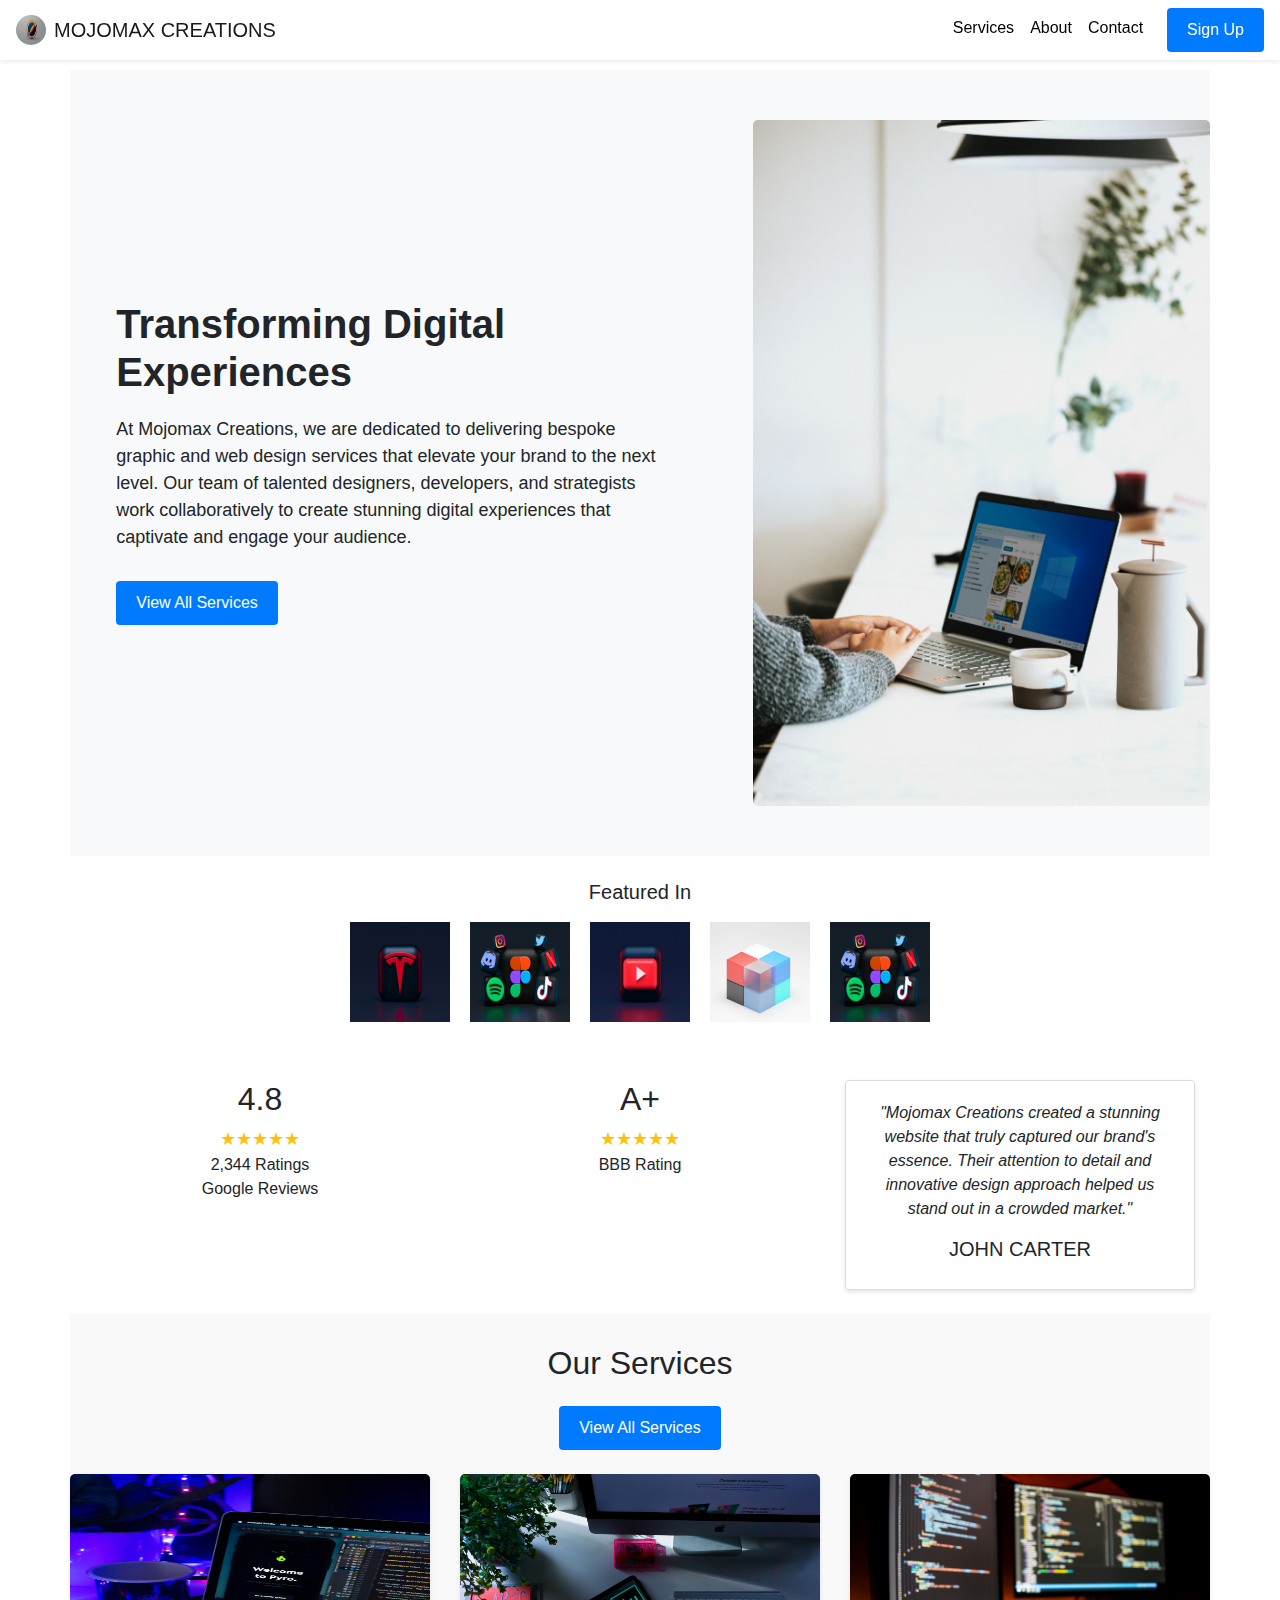
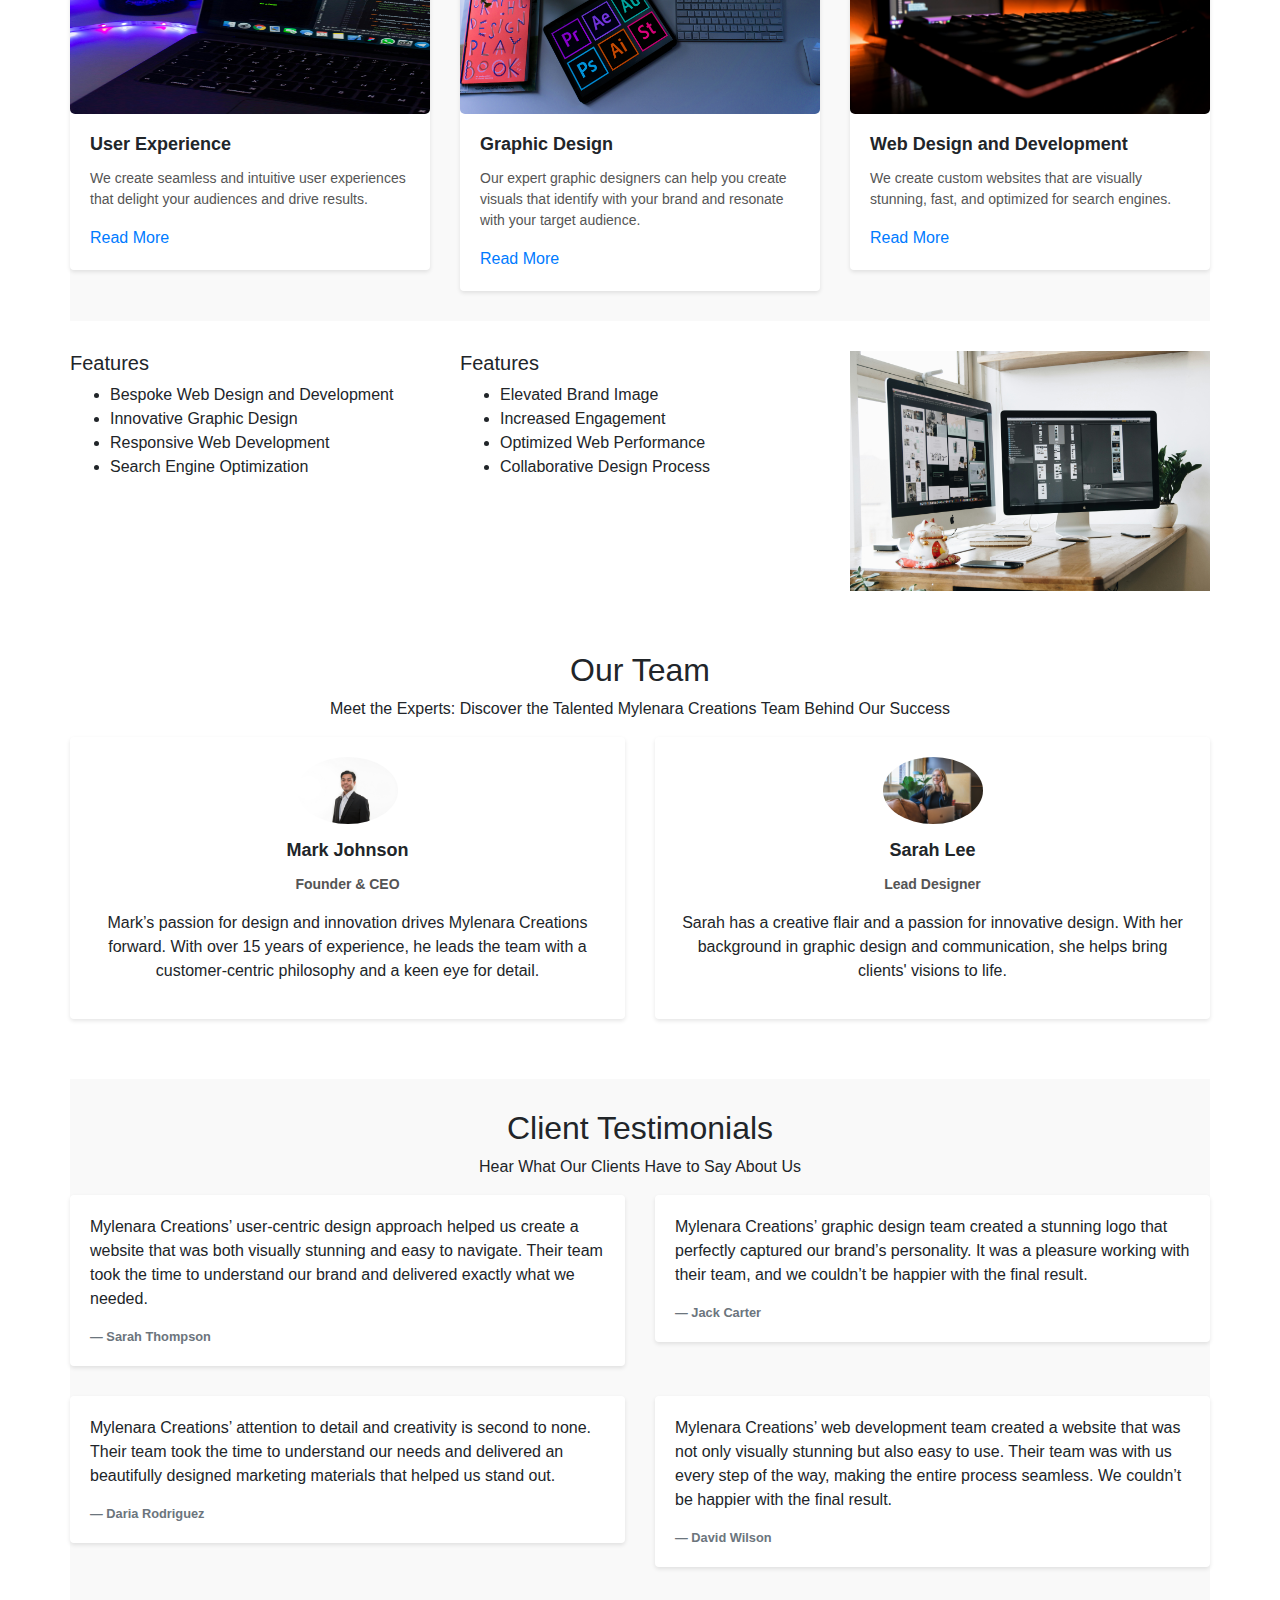
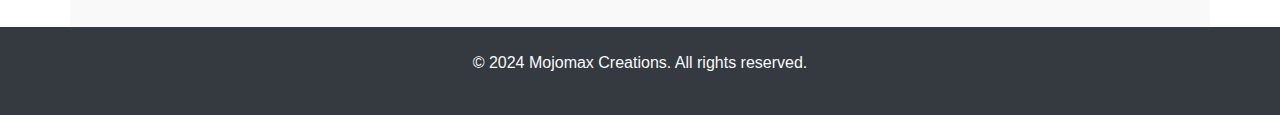
<file: index.html>
<!DOCTYPE html>
<html lang="en">
<head>
    <meta charset="UTF-8">
    <meta name="viewport" content="width=device-width, initial-scale=1.0">
    <title>Responsive Testimonials Section</title>
    <!-- Bootstrap CSS -->
    <link href="https://stackpath.bootstrapcdn.com/bootstrap/4.5.2/css/bootstrap.min.css" rel="stylesheet">
    <link rel="stylesheet" href="index.css">
</head>
<body>
    <nav class="navbar navbar-expand-lg navbar-light bg-white shadow-sm navbar-fixed">
        <a class="navbar-brand d-flex align-items-center" href="./index.html">
            <img src="./assets/Default_Design_a_professional_and_creative_logo_for_a_graphic_1.jpg" alt="logo" class="logo-img">
            <span class="ml-2"> MOJOMAX CREATIONS</span>
        </a>
        <button class="navbar-toggler" type="button" data-toggle="collapse" data-target="#navbarNav" aria-controls="navbarNav" aria-expanded="false" aria-label="Toggle navigation">
            <span class="navbar-toggler-icon"></span>
        </button>
        <div class="collapse navbar-collapse" id="navbarNav">
            <ul class="navbar-nav ml-auto">
                <li class="nav-item">
                    <a class="nav-link" href="./NavBar/Services.html">Services</a>
                </li>
                <li class="nav-item">
                    <a class="nav-link" href="./NavBar/About.html">About</a>
                </li>
                <li class="nav-item">
                    <a class="nav-link" href="./NavBar/contact.html">Contact</a>
                </li>
                <li class="nav-item">
                    <button class="btn btn-primary ml-lg-3">Sign Up</button>
                </li>
            </ul>
        </div>
    </nav>

    <div class="container hero-section">
        <div class="row hero-content">
          <div class=" hero-text">
            <h1>Transforming Digital Experiences</h1>
            <p>At Mojomax Creations, we are dedicated to delivering bespoke graphic and web design services that elevate your brand to the next level. Our team of talented designers, developers, and strategists work collaboratively to create stunning digital experiences that captivate and engage your audience.</p>
            <a href="./NavBar/Services.html" class="btn btn-primary">View All Services</a>
          </div>
          <div class="col-md-5 hero-image">
            <img src="./assets/windows-C2m-c7aEp6c-unsplash.jpg" alt="Digital design on laptop and papers">
          </div>
        </div>
      </div>

     
      <div class="container featured-section text-center py-4">
        <h5>Featured In</h5>
        <div class="d-flex justify-content-center flex-wrap">
          <img src="./assets/alexander-shatov-ENOcRpYwT68-unsplash.jpg" alt="Logo 1">
          <img src="./assets/alexander-shatov-mr4JG4SYOF8-unsplash.jpg" alt="Logo 2">
          <img src="./assets/alexander-shatov-niUkImZcSP8-unsplash.jpg" alt="Logo 3">
          <img src="./assets/sunder-muthukumaran-fd6K_OFlnRA-unsplash.jpg" alt="Logo 4">
          <img src="./assets/alexander-shatov-mr4JG4SYOF8-unsplash.jpg" alt="Logo 5">
        </div>
      </div>
    
      <div class="container my-4">
        <div class="row text-center">
          <div class="col-md-4">
            <h2>4.8</h2>
            <span class="star-rating">&#9733;&#9733;&#9733;&#9733;&#9733;</span>
            <p>2,344 Ratings <br> Google Reviews</p>
          </div>
          <div class="col-md-4">
            <h2>A+</h2>
            <span class="star-rating">&#9733;&#9733;&#9733;&#9733;&#9733;</span>
            <p>BBB Rating</p>
          </div>
          <div class="col-md-4">
            <div class="testimonial">
              <p><em>"Mojomax Creations created a stunning website that truly captured our brand's essence. Their attention to detail and innovative design approach helped us stand out in a crowded market."</em></p>
              <h5>JOHN CARTER</h5>
            </div>
          </div>
        </div>
      </div>
    
      <div class="container services-section">
        <div class="row mb-4">
          <div class="col text-center">
            <h2>Our Services</h2>
            <a href="./NavBar/Services.html" class="btn btn-primary mt-3">View All Services</a>
          </div>
        </div>
        <div class="row services">
          <div class="col-md-4">
            <div class="card">
              <img src="./assets/niclas-illg-FJ5e_2f96h4-unsplash.jpg" height="240" class="card-img-top" alt="User Experience">
              <div class="card-body">
                <h5 class="card-title">User Experience</h5>
                <p class="card-text">We create seamless and intuitive user experiences that delight your audiences and drive results.</p>
                <a href="./public/userExperience.html" class="card-link">Read More</a>
              </div>
            </div>
          </div>
          <div class="col-md-4">
            <div class="card">
              <img src="./assets/emily-bernal-v9vII5gV8Lw-unsplash.jpg" class="card-img-top" alt="Graphic Design">
              <div class="card-body">
                <h5 class="card-title">Graphic Design</h5>
                <p class="card-text">Our expert graphic designers can help you create visuals that identify with your brand and resonate with your target audience.</p>
                <a href="./public/graphicDesign.html" class="card-link">Read More</a>
              </div>
            </div>
          </div>
          <div class="col-md-4">
            <div class="card">
              <img src="./assets/fotis-fotopoulos-DuHKoV44prg-unsplash.jpg" class="card-img-top" alt="Web Design and Development">
              <div class="card-body">
                <h5 class="card-title">Web Design and Development</h5>
                <p class="card-text">We create custom websites that are visually stunning, fast, and optimized for search engines.</p>
                <a href="./public/webDesignAndDevelopment.html" class="card-link">Read More</a>
              </div>
            </div>
          </div>
        </div>
      </div>
    
      <div class="container features-section">
        <div class="row">
          <div class="col-md-4">
            <h5>Features</h5>
            <ul>
              <li>Bespoke Web Design and Development</li>
              <li>Innovative Graphic Design</li>
              <li>Responsive Web Development</li>
              <li>Search Engine Optimization</li>
            </ul>
          </div>
          <div class="col-md-4">
            <h5>Features</h5>
            <ul>
              <li>Elevated Brand Image</li>
              <li>Increased Engagement</li>
              <li>Optimized Web Performance</li>
              <li>Collaborative Design Process</li>
            </ul>
          </div>
          <div class="col-md-4 text-center">
            <img src="./assets/tran-mau-tri-tam-XyaFyD87o6E-unsplash.jpg" alt="Features illustration" class="img-fluid">
          </div>
        </div>
      </div>
    
      <div class="container team-section">
        <h2 class="text-center">Our Team</h2>
        <p class="text-center">Meet the Experts: Discover the Talented Mylenara Creations Team Behind Our Success</p>
        <div class="row">
          <div class="col-md-6">
            <div class="card team-card">
              <div class="card-body text-center">
                <img src="./assets/dalton-ngangi-QWS5ingwMh0-unsplash.jpg" alt="Mark Johnson" class="mb-3 image-size">
                <h5 class="card-title">Mark Johnson</h5>
                <p class="card-text"><strong>Founder & CEO</strong></p>
                <p>Mark’s passion for design and innovation drives Mylenara Creations forward. With over 15 years of experience, he leads the team with a customer-centric philosophy and a keen eye for detail.</p>
              </div>
            </div>
          </div>
          <div class="col-md-6">
            <div class="card team-card">
              <div class="card-body text-center">
                <img src="./assets/magnet-me-315vPGsAFUk-unsplash.jpg" alt="Sarah Lee" class="mb-3 image-size">
                <h5 class="card-title">Sarah Lee</h5>
                <p class="card-text"><strong>Lead Designer</strong></p>
                <p>Sarah has a creative flair and a passion for innovative design. With her background in graphic design and communication, she helps bring clients' visions to life.</p>
              </div>
            </div>
          </div>
        </div>
      </div>
    
      <div class="container testimonial-section">
        <h2 class="text-center">Client Testimonials</h2>
        <p class="text-center">Hear What Our Clients Have to Say About Us</p>
        <div class="row">
          <div class="col-md-6">
            <div class="card testimonial-card">
              <div class="card-body">
                <blockquote class="blockquote">
                  <p>Mylenara Creations’ user-centric design approach helped us create a website that was both visually stunning and easy to navigate. Their team took the time to understand our brand and delivered exactly what we needed.</p>
                  <footer class="blockquote-footer author">Sarah Thompson</footer>
                </blockquote>
              </div>
            </div>
          </div>
          <div class="col-md-6">
            <div class="card testimonial-card">
              <div class="card-body">
                <blockquote class="blockquote">
                  <p>Mylenara Creations’ graphic design team created a stunning logo that perfectly captured our brand’s personality. It was a pleasure working with their team, and we couldn’t be happier with the final result.</p>
                  <footer class="blockquote-footer author">Jack Carter</footer>
                </blockquote>
              </div>
            </div>
          </div>
          <div class="col-md-6">
            <div class="card testimonial-card">
              <div class="card-body">
                <blockquote class="blockquote">
                  <p>Mylenara Creations’ attention to detail and creativity is second to none. Their team took the time to understand our needs and delivered an beautifully designed marketing materials that helped us stand out.</p>
                  <footer class="blockquote-footer author">Daria Rodriguez</footer>
                </blockquote>
              </div>
            </div>
          </div>
          <div class="col-md-6">
            <div class="card testimonial-card">
              <div class="card-body">
                <blockquote class="blockquote">
                  <p>Mylenara Creations’ web development team created a website that was not only visually stunning but also easy to use. Their team was with us every step of the way, making the entire process seamless. We couldn’t be happier with the final result.</p>
                  <footer class="blockquote-footer author">David Wilson</footer>
                </blockquote>
              </div>
            </div>
          </div>
        </div>
      </div>

     <!-- Footer -->
     <footer class="bg-dark text-light text-center py-4">
        <div class="container">
            <p>&copy; 2024 Mojomax Creations. All rights reserved.</p>
        </div>
    </footer>

    <!-- Bootstrap JS and dependencies -->
    <script src="https://code.jquery.com/jquery-3.5.1.slim.min.js"></script>
    <script src="https://cdn.jsdelivr.net/npm/@popperjs/core@2.5.4/dist/umd/popper.min.js"></script>
    <script src="https://stackpath.bootstrapcdn.com/bootstrap/4.5.2/js/bootstrap.min.js"></script>

  
</body>
</html>
</file>
<file: index.css>
body {
  margin: 0;
  font-family: Arial, sans-serif;
  padding-top: 70px; /* Adjust based on the height of your navbar */
}

.navbar-fixed {
  position: fixed;
  top: 0;
  width: 100%;
  z-index: 1000;
}


.navbar-brand .logo-img {
  width: 30px;
  height: 30px;
}

.nav-link {
  font-size: 16px;
  color: black !important;
}

.nav-link:hover {
  color: #007bff !important;
}

.btn-primary {
  background-color: #007bff;
  border: none;
  padding: 10px 20px;
  border-radius: 4px;
  font-size: 16px;
}

.btn-primary:hover {
  background-color: #0056b3;
}

.card {
  border: none;
  box-shadow: 0 2px 4px rgba(0, 0, 0, 0.1);
}

.card-title {
  font-size: 18px;
  font-weight: bold;
}

.card-text {
  font-size: 14px;
  color: #555;
}

.btn-link {
  color: green;
  font-weight: bold;
  text-decoration: none;
}

.btn-link:hover {
  color: #0056b3;
  text-decoration: underline;
}

@media (max-width: 768px) {
  .navbar-nav .nav-item {
      text-align: center;
  }
}

.testimonial {
  border: 1px solid #ddd;
  padding: 20px;
  border-radius: 4px;
  box-shadow: 0 2px 4px rgba(0, 0, 0, 0.1);
}

.testimonial-img {
  width: 50px;
  height: 50px;
  border-radius: 50%;
}

.star-rating {
  color: #ffc107;
  font-size: 18px;
}















.logo-img {
  width: 50px;
  height: 50px; /* maintains aspect ratio */
  border-radius: 50px;
}






.hero-section {
  background-color: #f8f9fa;
  padding: 50px 0;
}
.hero-content {
  display: flex;
  align-items: center;
  justify-content: space-between;
}
.hero-text {
  max-width: 50%;
}
.hero-text h1 {
  font-size: 2.5rem;
  font-weight: bold;
  margin-bottom: 20px;
}
.hero-text p {
  font-size: 1.125rem;
  margin-bottom: 30px;
}
.hero-image img {
  max-width: 100%;
  height: auto;
  border-radius: 5px;
}
/* Default styling */
.hero-text {
  max-width: 600px; /* Adjust max-width as needed */
  margin: 0 auto; /* Center the content horizontally */
  padding: 0 20px; /* Add some padding */
}

/* Media query for tablets */
@media screen and (max-width: 768px) {
  .hero-text {
      max-width: 500px; /* Adjust max-width for tablets */
  }
}

/* Media query for mobile devices */
@media screen and (max-width: 576px) {
  .hero-text {
      max-width: 100%; /* Make it full width on mobile */
  }
}






.team-section {
    padding: 30px 0;
  }

  .testimonial-section {
    padding: 30px 0;
    background-color: #f9f9f9;
  }

  .team-card {
    margin-bottom: 30px;
  }

  .team-card img {
    max-width: 100%;
    border-radius: 50%;
  }

  .testimonial-card {
    margin-bottom: 20px;
  }

  .testimonial-card blockquote {
    margin: 0;
    font-size: 1rem;
  }

  .testimonial-card .author {
    font-weight: bold;
  }

  .team-section,
    .testimonial-section {
      padding: 30px 0;





      
    } 
   .image-size{
    width: 100px; /* Set the desired width */
    height: auto; /* Maintain aspect ratio */
   }

    .team-card,
    .testimonial-card,
    .service-card,
    .feature-card {
      margin-bottom: 30px;
    }

    .team-card img,
    .service-card img {
      max-width: 100%;
      border-radius: 50%;
    }

    .testimonial-card blockquote {
      margin: 0;
      font-size: 1rem;
    }

    .testimonial-card .author {
      font-weight: bold;
    }

    .featured-section {
      padding: 30px 0;
      text-align: center;
    }

    .featured-section img {
      max-width: 100px;
      margin: 10px;
    }

    .rating-section {
      text-align: center;
      padding: 30px 0;
    }

    .rating-section .rating,
    .rating-section .testimonial {
      margin-bottom: 20px;
    }

    .services-section {
      padding: 30px 0;
      background-color: #f9f9f9;
    }

    .services-section .card img {
      max-width: 100%;
      border-radius: 5px;
    }

    .features-section {
      padding: 30px 0;
    }

    .features-section .card {
      background-color: #f9f9f9;
      padding: 20px;
    }
</file>
